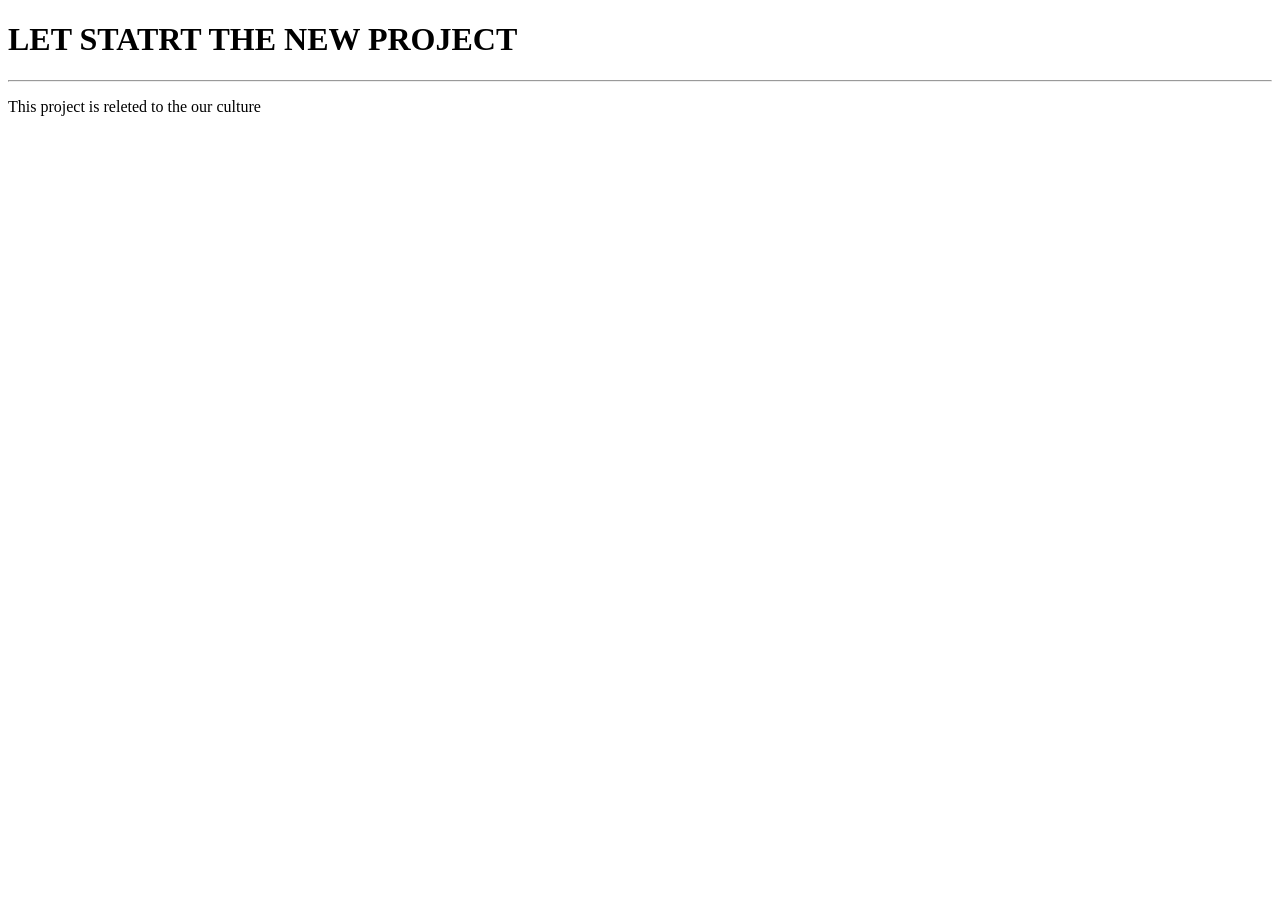
<file: HTML_PROJECT/INDEX.HTml>
<!DOCTYPE html>
<html lang="en">
<head>
    <meta charset="UTF-8">
    <meta name="viewport" content="width=device-width, initial-scale=1.0">
    <title>index of web</title>
</head>
<body>
    <h1>LET STATRT THE NEW PROJECT </h1>
    <hr>
    <p>This project is releted to the our culture </p>

</body>
</html>
</file>
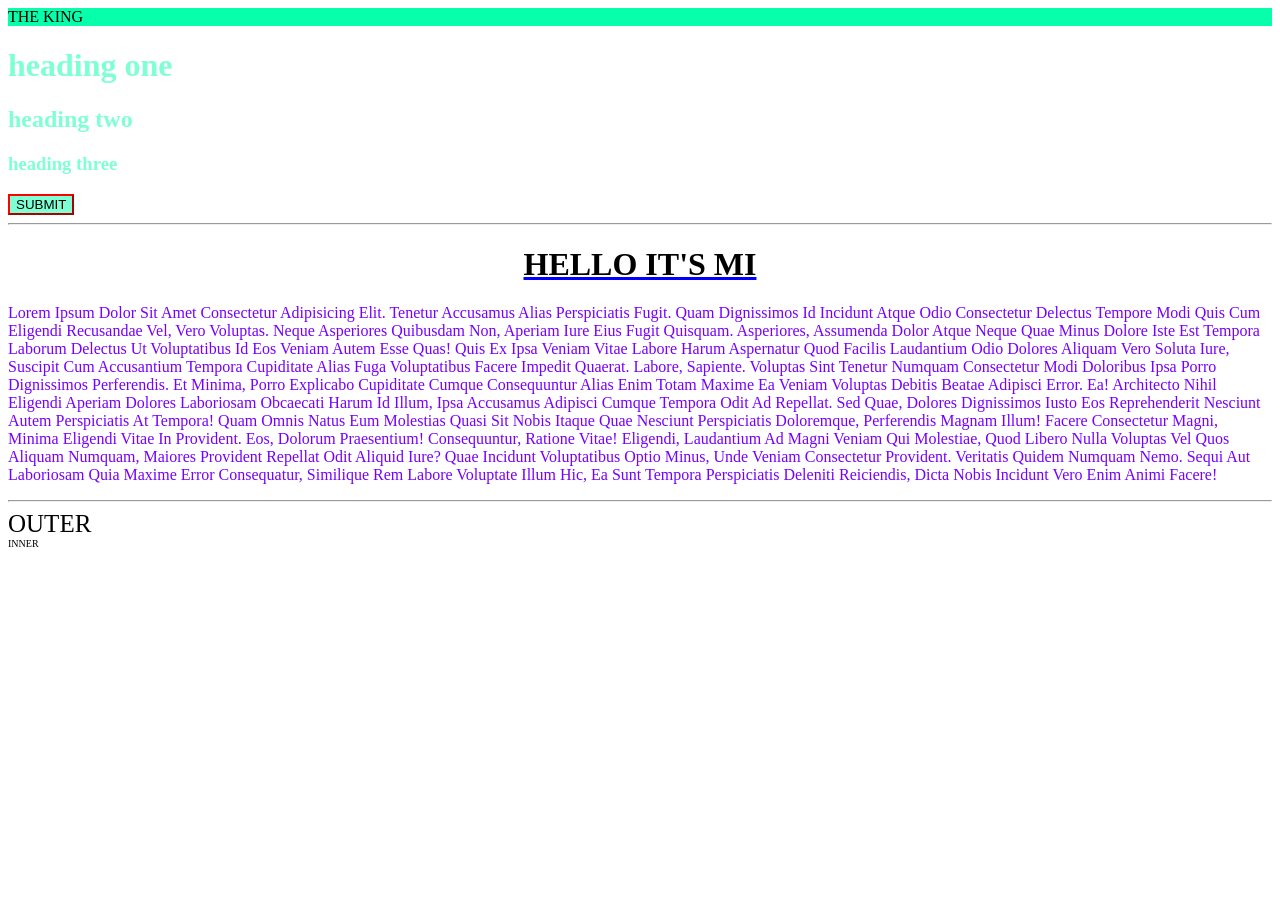
<file: HTML_PROJECT/1st.html>
<!DOCTYPE html>
<html lang="en">
<head>
    <meta charset="UTF-8">
    <meta name="viewport" content="width=device-width, initial-scale=1.0">
    <title>1st</title>
    <link rel="stylesheet" href="../CSS_PROJECT/1st.css">
</head>
<body>

    <div id="box">
        THE KING
    </div>
        <h1 class="heading">heading one</h1>
        <h2 class="heading">heading two</h2>
        <h3 class="heading">heading three</h3>
        <button>SUBMIT</button> <hr>

        <h1 id="h45">HELLO IT'S MI</h1>
        <p>Lorem ipsum dolor sit amet consectetur adipisicing elit. Tenetur accusamus alias perspiciatis fugit. Quam dignissimos id incidunt atque odio consectetur delectus tempore modi quis cum eligendi recusandae vel, vero voluptas.
        Neque asperiores quibusdam non, aperiam iure eius fugit quisquam. Asperiores, assumenda dolor atque neque quae minus dolore iste est tempora laborum delectus ut voluptatibus id eos veniam autem esse quas!
        Quis ex ipsa veniam vitae labore harum aspernatur quod facilis laudantium odio dolores aliquam vero soluta iure, suscipit cum accusantium tempora cupiditate alias fuga voluptatibus facere impedit quaerat. Labore, sapiente.
        Voluptas sint tenetur numquam consectetur modi doloribus ipsa porro dignissimos perferendis. Et minima, porro explicabo cupiditate cumque consequuntur alias enim totam maxime ea veniam voluptas debitis beatae adipisci error. Ea!
        Architecto nihil eligendi aperiam dolores laboriosam obcaecati harum id illum, ipsa accusamus adipisci cumque tempora odit ad repellat. Sed quae, dolores dignissimos iusto eos reprehenderit nesciunt autem perspiciatis at tempora!
        Quam omnis natus eum molestias quasi sit nobis itaque quae nesciunt perspiciatis doloremque, perferendis magnam illum! Facere consectetur magni, minima eligendi vitae in provident. Eos, dolorum praesentium! Consequuntur, ratione vitae!
        Eligendi, laudantium ad magni veniam qui molestiae, quod libero nulla voluptas vel quos aliquam numquam, maiores provident repellat odit aliquid iure? Quae incidunt voluptatibus optio minus, unde veniam consectetur provident.
        Veritatis quidem numquam nemo. Sequi aut laboriosam quia maxime error consequatur, similique rem labore voluptate illum hic, ea sunt tempora perspiciatis deleniti reiciendis, dicta nobis incidunt vero enim animi facere!</p> <hr>

        <div id="OUTER">
            OUTER
            <div id="INNER">
                INNER
            </div>
        </div>



</body>
</html>
</file>
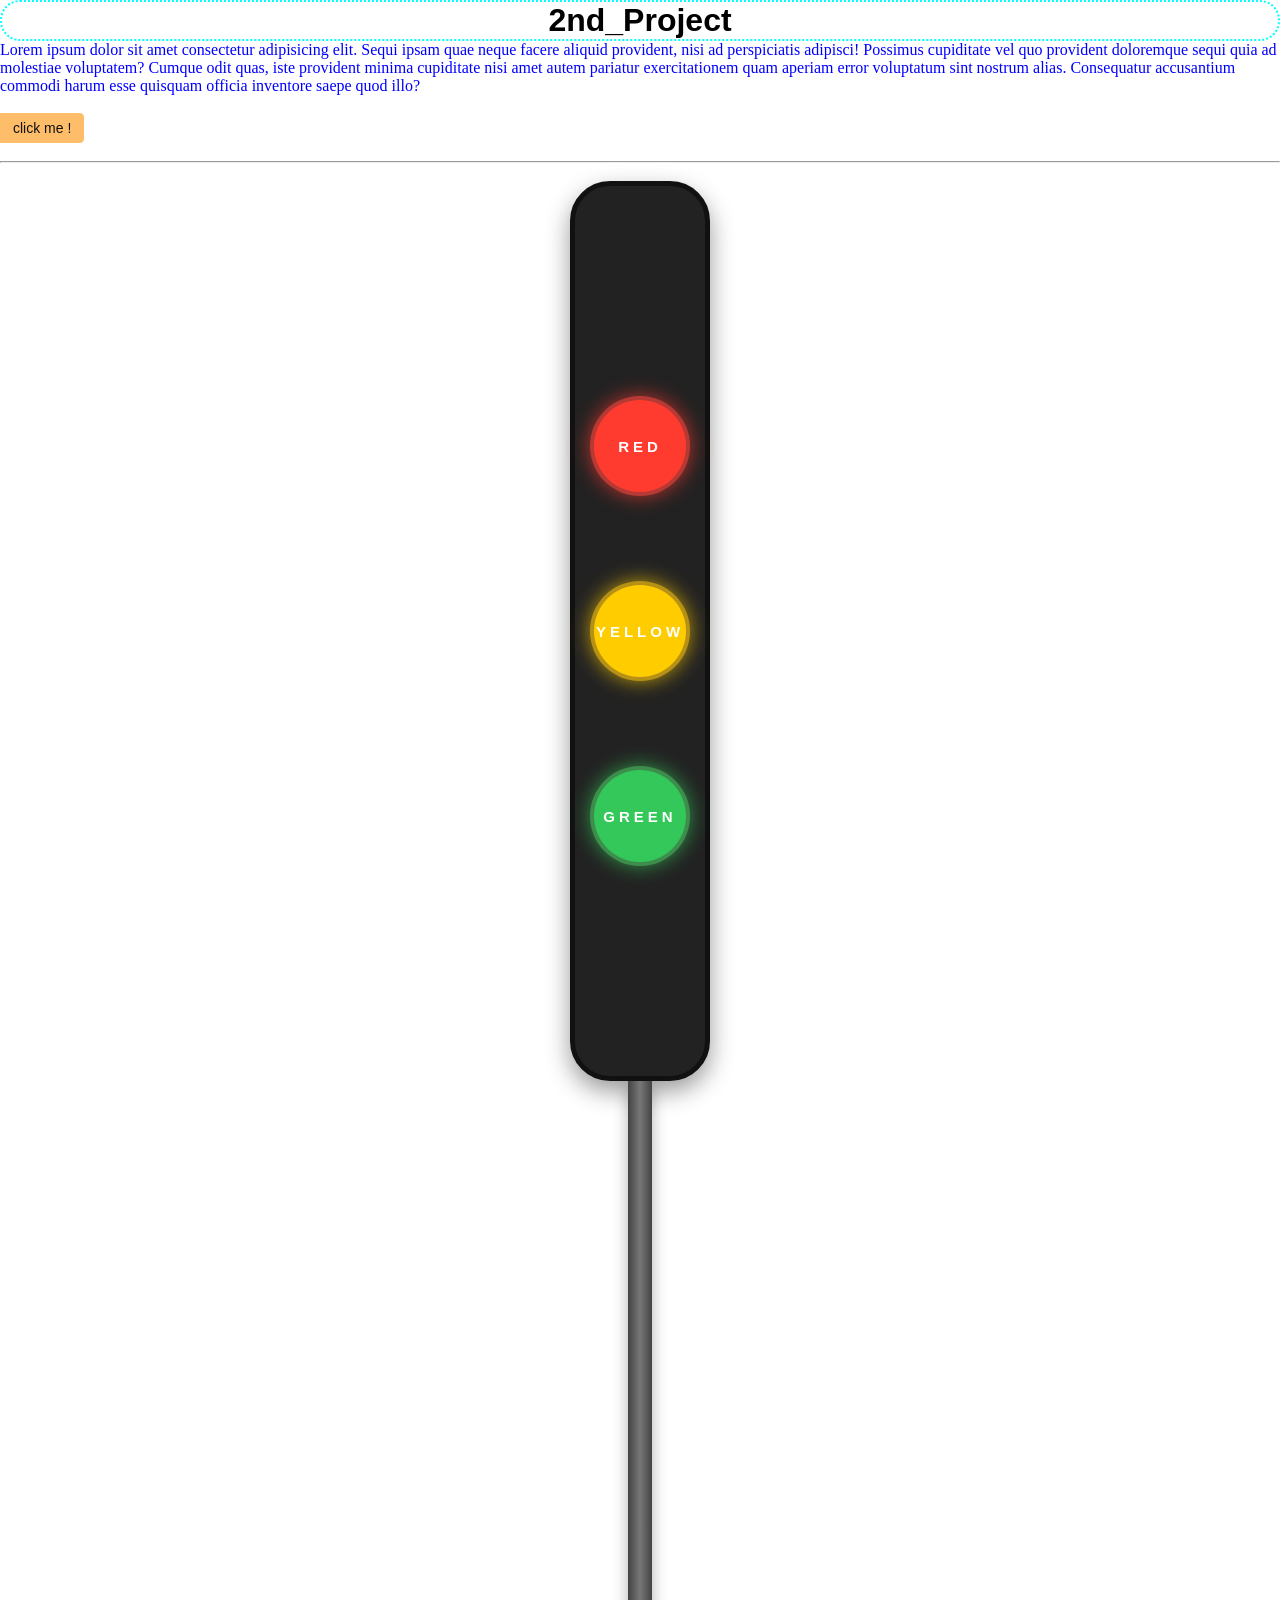
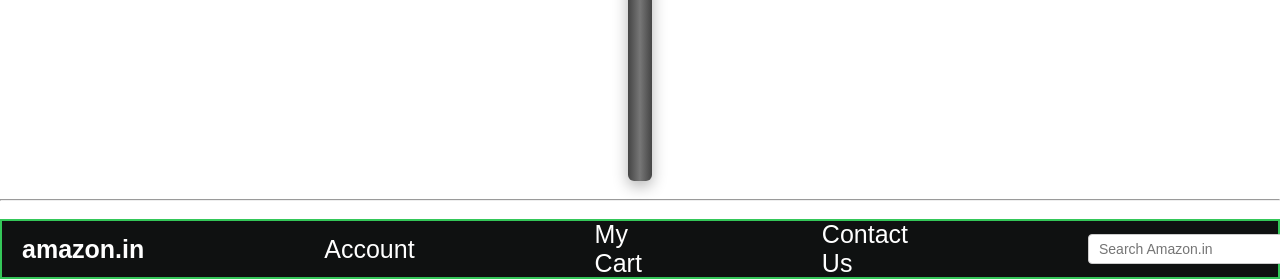
<file: HTML_PROJECT/2nd.html>
<!DOCTYPE html>
<html lang="en">
<head>
    <meta charset="UTF-8">
    <meta name="viewport" content="width=device-width, initial-scale=1.0">
    <title>2nd</title>
    <link rel="stylesheet" href="../CSS_PROJECT/2nd.css">
</head>
<body>
    <h1>2nd_Project</h1>
    <p>Lorem ipsum dolor sit amet consectetur adipisicing elit. Sequi ipsam quae neque facere aliquid provident, nisi ad perspiciatis adipisci! Possimus cupiditate vel quo provident doloremque sequi quia ad molestiae voluptatem?
    Cumque odit quas, iste provident minima cupiditate nisi amet autem pariatur exercitationem quam aperiam error voluptatum sint nostrum alias. Consequatur accusantium commodi harum esse quisquam officia inventore saepe quod illo?</p> 
<br />
    <button>click me !</button> 

<br />
<br />
<hr />
<br />


<div class="traffic-light-container">
    <div class="traffic-light">
      <div class="light red">RED</div>
      <div class="light yellow">YELLOW</div>
      <div class="light green">GREEN</div>
    </div>
    <div class="pole"></div>
  </div>

  <br /> 
<hr />
<br />
  
<div id="navbar">
    <a id="logo" href="#">amazon.in</a>
    <a href="#">Account</a>
    <a href="#">My Cart</a>
    <a href="#">Contact Us</a>
    <div class="search-container">
        <input placeholder="Search Amazon.in">
        <button>Search</button>
    </div>
</div>

</body>
</html>
</file>
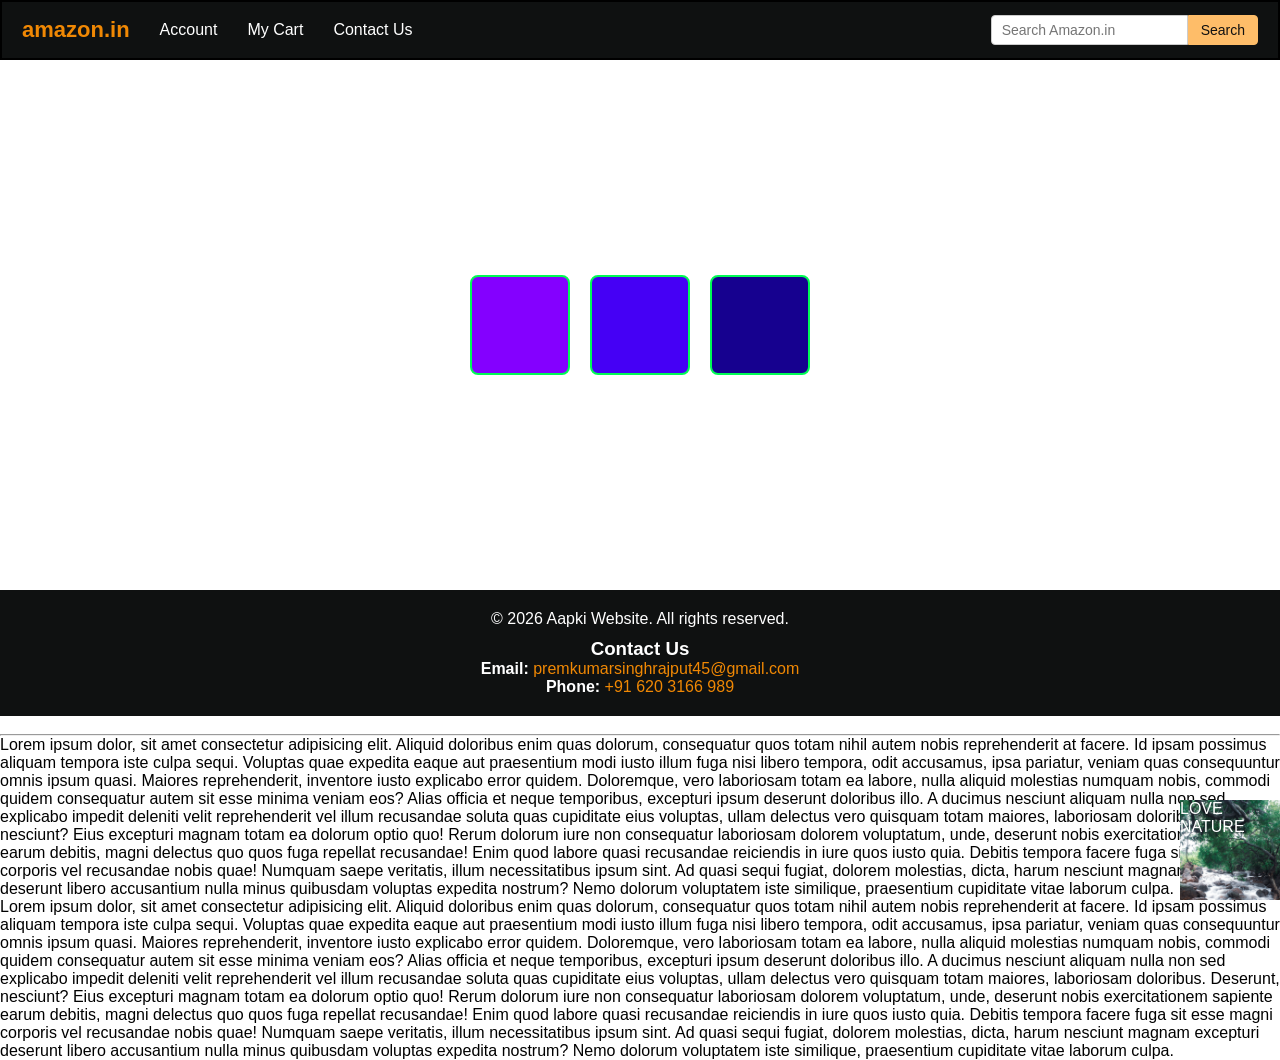
<file: HTML_PROJECT/3rd.html>
<!DOCTYPE html>
<html lang="en">
<head>
    <meta charset="UTF-8">
    <meta name="viewport" content="width=device-width, initial-scale=1.0">
    <title>3rd</title>
    <link rel="stylesheet" href="../CSS_PROJECT/3rd.css">
</head>
<body>
    <header>
        <div id="navbar">
    <a id="logo" href="#">amazon.in</a>
    <a href="#">Account</a>
    <a href="#">My Cart</a>
    <a href="#">Contact Us</a>
    <div class="search-container">
        <input placeholder="Search Amazon.in">
        <button>Search</button>
    </div>
</div>
    </header>

    <div id="content">
        <div class="Content_Box"></div>
        <div class="Content_Box"></div>
        <div class="Content_Box"></div>
    </div>

<footer>
         <div class="footer-bottom">
    <p>&copy; 2026 Aapki Website. All rights reserved.</p>
  </div>
  <div class="footer-section">
      <h3>Contact Us</h3>
      <p>
        <strong>Email:</strong> 
        <a href="mailto:premkumarsinghrajput45@gmail.com">premkumarsinghrajput45@gmail.com</a>
      </p>
      <p>
        <strong>Phone:</strong> 
        <a href="tel:+916203166989">+91 620 3166 989</a>
      </p>
    </div>
    </footer>
<br />
<hr />
       <p>Lorem ipsum dolor, sit amet consectetur adipisicing elit. Aliquid doloribus enim quas dolorum, consequatur quos totam nihil autem nobis reprehenderit at facere. Id ipsam possimus aliquam tempora iste culpa sequi.
       Voluptas quae expedita eaque aut praesentium modi iusto illum fuga nisi libero tempora, odit accusamus, ipsa pariatur, veniam quas consequuntur omnis ipsum quasi. Maiores reprehenderit, inventore iusto explicabo error quidem.
       Doloremque, vero laboriosam totam ea labore, nulla aliquid molestias numquam nobis, commodi quidem consequatur autem sit esse minima veniam eos? Alias officia et neque temporibus, excepturi ipsum deserunt doloribus illo.
       A ducimus nesciunt aliquam nulla non sed explicabo impedit deleniti velit reprehenderit vel illum recusandae soluta quas cupiditate eius voluptas, ullam delectus vero quisquam totam maiores, laboriosam doloribus. Deserunt, nesciunt?
       Eius excepturi magnam totam ea dolorum optio quo! Rerum dolorum iure non consequatur laboriosam dolorem voluptatum, unde, deserunt nobis exercitationem sapiente earum debitis, magni delectus quo quos fuga repellat recusandae!
       Enim quod labore quasi recusandae reiciendis in iure quos iusto quia. Debitis tempora facere fuga sit esse magni corporis vel recusandae nobis quae! Numquam saepe veritatis, illum necessitatibus ipsum sint.
       Ad quasi sequi fugiat, dolorem molestias, dicta, harum nesciunt magnam excepturi deserunt libero accusantium nulla minus quibusdam voluptas expedita nostrum? Nemo dolorum voluptatem iste similique, praesentium cupiditate vitae laborum culpa.</p>
       <div class="rj">LOVE NATURE</div>
       <p>Lorem ipsum dolor, sit amet consectetur adipisicing elit. Aliquid doloribus enim quas dolorum, consequatur quos totam nihil autem nobis reprehenderit at facere. Id ipsam possimus aliquam tempora iste culpa sequi.
       Voluptas quae expedita eaque aut praesentium modi iusto illum fuga nisi libero tempora, odit accusamus, ipsa pariatur, veniam quas consequuntur omnis ipsum quasi. Maiores reprehenderit, inventore iusto explicabo error quidem.
       Doloremque, vero laboriosam totam ea labore, nulla aliquid molestias numquam nobis, commodi quidem consequatur autem sit esse minima veniam eos? Alias officia et neque temporibus, excepturi ipsum deserunt doloribus illo.
       A ducimus nesciunt aliquam nulla non sed explicabo impedit deleniti velit reprehenderit vel illum recusandae soluta quas cupiditate eius voluptas, ullam delectus vero quisquam totam maiores, laboriosam doloribus. Deserunt, nesciunt?
       Eius excepturi magnam totam ea dolorum optio quo! Rerum dolorum iure non consequatur laboriosam dolorem voluptatum, unde, deserunt nobis exercitationem sapiente earum debitis, magni delectus quo quos fuga repellat recusandae!
       Enim quod labore quasi recusandae reiciendis in iure quos iusto quia. Debitis tempora facere fuga sit esse magni corporis vel recusandae nobis quae! Numquam saepe veritatis, illum necessitatibus ipsum sint.
       Ad quasi sequi fugiat, dolorem molestias, dicta, harum nesciunt magnam excepturi deserunt libero accusantium nulla minus quibusdam voluptas expedita nostrum? Nemo dolorum voluptatem iste similique, praesentium cupiditate vitae laborum culpa.</p>
       
</body>
</html>
</file>
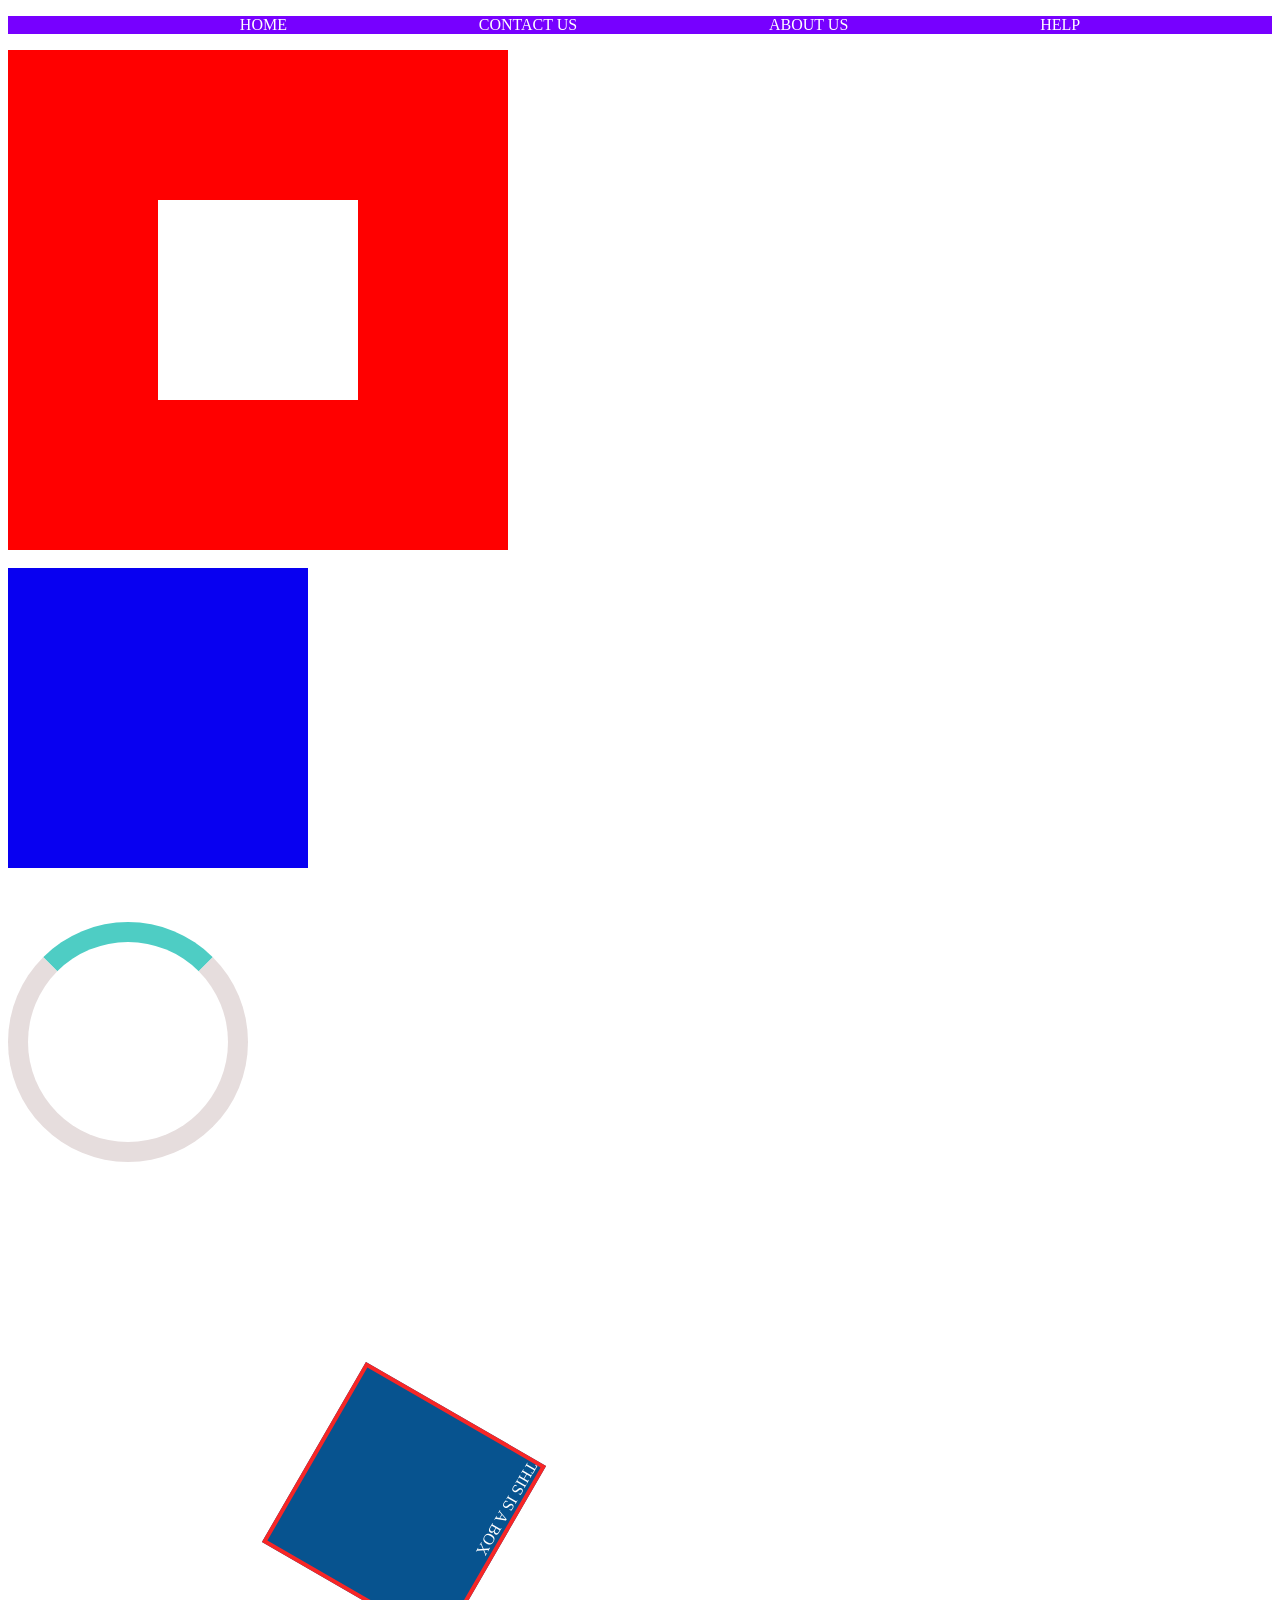
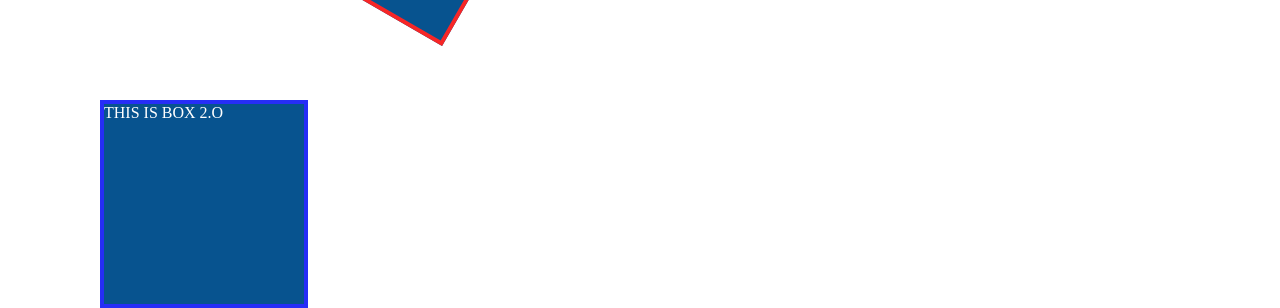
<file: HTML_PROJECT/4th.html>
<!DOCTYPE html>
<html lang="en">
<head>
    <meta charset="UTF-8">
    <meta name="viewport" content="width=device-width, initial-scale=1.0">
    <title>4th</title>
    <link rel="stylesheet" href="../CSS_PROJECT/4th.css">
</head>
<body>
    <ul class="navbar">
        <li><a href="#">HOME</a></li>
        <li><a href="#">CONTACT US</a></li>
        <li><a href="#">ABOUT US</a></li>
        <li><a href="#">HELP</a></li>
    </ul>
    <div class="outer">
        <div class="inner"></div>
    </div>
<br />

    <div></div>
<br />
<div id="BOX"> THIS IS A BOX </div>
<br />
<div id="BOX2"> THIS IS BOX 2.O </div>
<br/>
<div class="loader"></div>
</body>
</html>
</file>
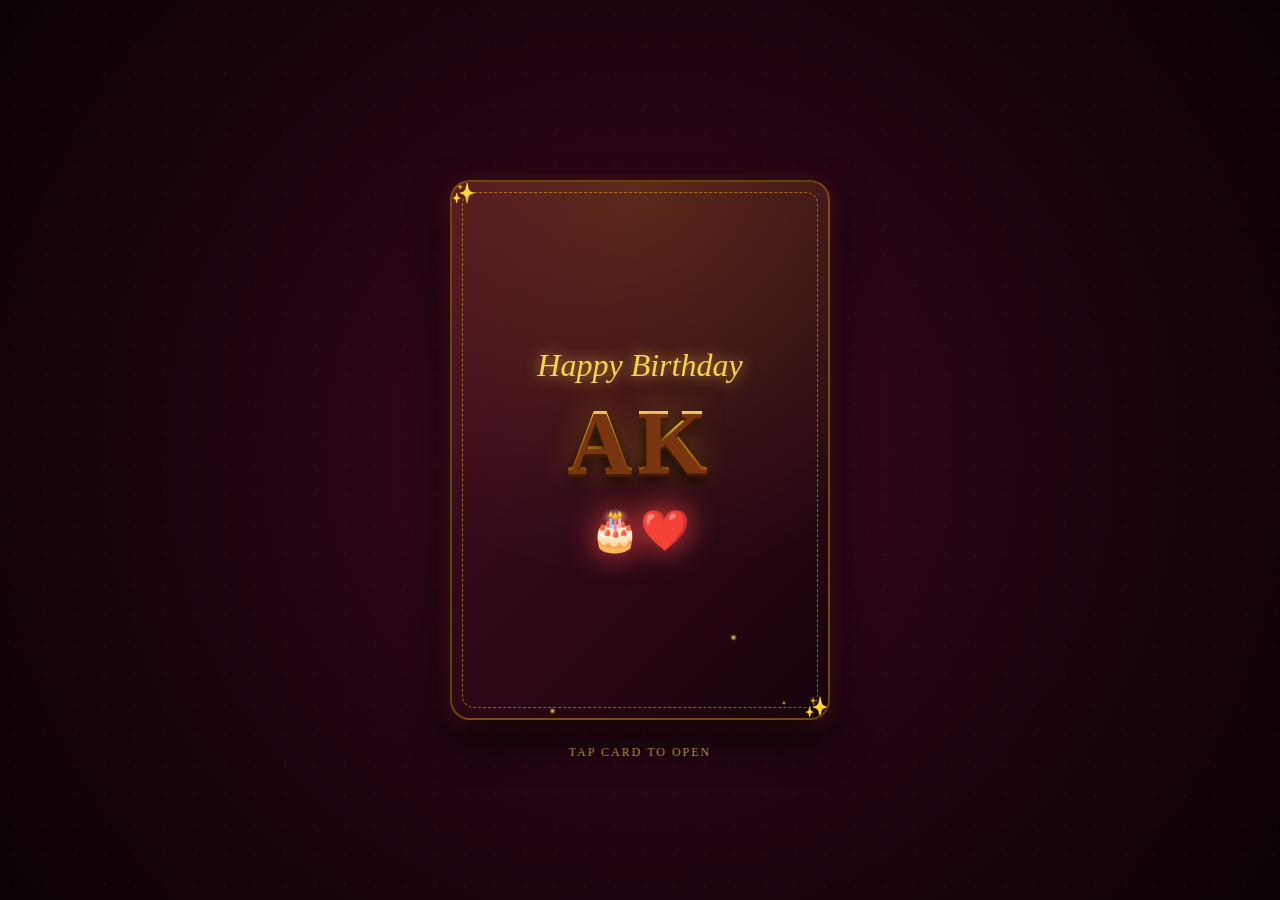
<file: HTML_PROJECT/AK.HTML>
<!DOCTYPE html>
<html lang="en">
<head>
    <meta charset="UTF-8">
    <meta name="viewport" content="width=device-width, initial-scale=1.0">
    <title>Happy Birthday My Love, AK ❤️</title>
    <style>
        /* Base Setup */
        * {
            box-sizing: border-box;
            margin: 0;
            padding: 0;
        }
        body {
            background: radial-gradient(circle, #38081f 0%, #0a0104 100%);
            height: 100vh;
            display: flex;
            justify-content: center;
            align-items: center;
            overflow: hidden;
            font-family: 'Georgia', serif;
            perspective: 2000px;
        }

        /* Ambient Sparkles & Confetti feel */
        .sparkles {
            position: absolute;
            width: 100%;
            height: 100%;
            background: radial-gradient(circle, rgba(255, 215, 0, 0.04) 2px, transparent 2px);
            background-size: 30px 30px;
            pointer-events: none;
            opacity: 0.6;
            animation: sparklePulse 4s ease-in-out infinite alternate;
        }
        @keyframes sparklePulse {
            0% { opacity: 0.3; transform: scale(1); }
            100% { opacity: 0.8; transform: scale(1.05); }
        }

        /* Interactive Card Container */
        .card-container {
            width: 380px;
            height: 540px;
            position: relative;
            cursor: pointer;
            transform-style: preserve-3d;
            transition: transform 1.2s cubic-bezier(0.2, 0.8, 0.2, 1);
            animation: cardEntrance 1.5s ease-out forwards, floating 6s ease-in-out infinite;
        }

        /* Card Animation */
        @keyframes cardEntrance {
            0% { opacity: 0; transform: translateY(60px) rotateY(-180deg) scale(0.8); }
            100% { opacity: 1; transform: translateY(0) rotateY(0deg) scale(1); }
        }

        /* 3D Floating Effect */
        @keyframes floating {
            0%, 100% { transform: translateY(0) rotateX(0deg) rotateY(0deg); }
            50% { transform: translateY(-12px) rotateX(3deg) rotateY(5deg); }
        }

        /* Flipped State */
        .card-container.flipped {
            transform: rotateY(180deg) !important;
            animation: floatingFlipped 6s ease-in-out infinite !important;
        }

        @keyframes floatingFlipped {
            0%, 100% { transform: rotateY(180deg) translateY(0) rotateX(0) rotateY(180deg); }
            50% { transform: rotateY(180deg) translateY(-12px) rotateX(-3deg) rotateY(185deg); }
        }

        /* Card Faces */
        .card-face {
            position: absolute;
            width: 100%;
            height: 100%;
            border-radius: 20px;
            backface-visibility: hidden;
            display: flex;
            flex-direction: column;
            justify-content: center;
            align-items: center;
            box-shadow: 0 20px 40px rgba(0,0,0,0.8), 0 5px 20px rgba(239,68,68,0.3);
            border: 2px solid rgba(255, 215, 0, 0.3);
            overflow: hidden;
            padding: 24px;
        }

        /* Golden Border Details */
        .border-deco {
            position: absolute;
            inset: 10px;
            border: 1px dashed rgba(251, 191, 36, 0.5);
            border-radius: 12px;
            pointer-events: none;
        }
        .border-deco::before, .border-deco::after {
            content: '✨';
            position: absolute;
            font-size: 20px;
        }
        .border-deco::before { top: -12px; left: -12px; }
        .border-deco::after { bottom: -12px; right: -12px; }

        /* FRONT FACE (Birthday Intro & AK) */
        .front {
            background: linear-gradient(135deg, #4a0d24 0%, #17030b 100%);
            z-index: 2;
        }

        .front::before {
            content: '';
            position: absolute;
            inset: 0;
            background: radial-gradient(circle at top, rgba(255,215,0,0.15) 0%, rgba(0,0,0,0) 70%);
            pointer-events: none;
        }

        .bday-text {
            font-family: 'Georgia', cursive;
            font-style: italic;
            font-size: 32px;
            color: #fcd34d;
            margin-bottom: 5px;
            text-shadow: 0 0 15px rgba(252, 211, 77, 0.8);
            transform: translateZ(40px);
        }

        /* Huge bold 3D "AK" text */
        .big-ak {
            font-size: 90px;
            font-weight: 900;
            background: linear-gradient(to bottom, #fff5d1 0%, #fbbf24 40%, #d97706 70%, #5c2008 100%);
            -webkit-background-clip: text;
            -webkit-text-fill-color: transparent;
            text-shadow: 
                0px 3px 0px #78350f, 
                0px 6px 0px #451a03, 
                0px 10px 15px rgba(0,0,0,0.9),
                0px 0px 30px rgba(251, 191, 36, 0.4);
            letter-spacing: 5px;
            margin-bottom: 15px;
            transform: translateZ(60px);
            font-family: 'Times New Roman', serif;
        }

        .front-deco-text {
            font-size: 14px;
            letter-spacing: 5px;
            color: #fda4af;
            text-transform: uppercase;
            font-weight: bold;
            text-shadow: 0 0 8px rgba(253,164,175,0.6);
            margin-bottom: 25px;
            transform: translateZ(30px);
        }

        /* Glowing Heart */
        .heart-icon {
            font-size: 40px;
            filter: drop-shadow(0 0 15px rgba(239, 68, 68, 1));
            animation: pulse 1.2s infinite alternate;
        }
        @keyframes pulse {
            0% { transform: scale(1); }
            100% { transform: scale(1.2); }
        }

        /* BACK FACE (Birthday Message) */
        .back {
            background: linear-gradient(135deg, #17030b 0%, #4a0d24 100%);
            transform: rotateY(180deg);
        }

        .scroll-container {
            width: 100%;
            display: flex;
            flex-direction: column;
            align-items: center;
            text-align: center;
            color: #ffe4e6;
            transform: translateZ(35px);
        }

        .back .my-love {
            font-family: 'Georgia', cursive;
            font-style: italic;
            font-size: 30px;
            color: #fcd34d;
            margin-bottom: 15px;
            text-shadow: 0 0 10px rgba(252, 211, 77, 0.5);
        }

        .back p {
            font-size: 14px;
            line-height: 1.7;
            margin-bottom: 12px;
            font-weight: 300;
            color: #fed7aa;
            max-width: 95%;
            text-shadow: 0 2px 4px rgba(0,0,0,0.8);
        }

        .emphasis {
            font-family: 'Georgia', cursive;
            font-style: italic;
            font-size: 18px;
            color: #fb7185;
            font-weight: bold;
        }

        /* Dedication Footer */
        .dedication {
            margin-top: 15px;
            font-size: 16px;
            color: #fda4af;
            letter-spacing: 1px;
            border-top: 1px dashed rgba(253, 164, 175, 0.4);
            width: 85%;
            padding-top: 12px;
            text-shadow: 0 0 5px rgba(253, 164, 175, 0.4);
        }

        .dedication span {
            font-size: 24px;
            color: #fcd34d;
            font-weight: bold;
            display: block;
            margin-top: 5px;
        }

        /* Hint */
        .action-hint {
            position: absolute;
            bottom: -40px;
            left: 50%;
            transform: translateX(-50%);
            color: #fcd34d;
            font-size: 12px;
            letter-spacing: 2px;
            text-transform: uppercase;
            opacity: 0.9;
            pointer-events: none;
            animation: bounceIn 2s infinite;
        }
        @keyframes bounceIn {
            0%, 100% { transform: translate(-50%, 0); }
            50% { transform: translate(-50%, -8px); }
        }

        /* Magic Birthday Particles */
        .sparkle-particles {
            position: absolute;
            pointer-events: none;
            border-radius: 50%;
            background: radial-gradient(circle, #fcd34d 0%, transparent 70%);
            animation: animateParticles 2.5s infinite linear;
        }
        @keyframes animateParticles {
            0% { transform: translateY(0) scale(0); opacity: 0; }
            50% { opacity: 0.9; }
            100% { transform: translateY(-120px) scale(1.5); opacity: 0; }
        }
    </style>
</head>
<body>

    <div class="sparkles"></div>

    <div class="card-container" id="flipCard" onclick="toggleFlip()">
        <!-- Front side with Birthday greeting & AK -->
        <div class="card-face front">
            <div class="border-deco"></div>
            <div class="bday-text">Happy Birthday</div>
            <div class="big-ak">AK</div>
            <!-- <div class="front-deco-text">My Beautiful World</div> -->
            <div class="heart-icon">🎂❤️</div>
        </div>

        <!-- Back side with Birthday Message -->
        <div class="card-face back">
            <div class="border-deco"></div>
            <div class="scroll-container">
                <div class="my-love">Happy Birthday, My Love! 🎉</div>
                <p>As you celebrate another beautiful year, I wish you the absolute best in everything you do.</p>
                <p>May you be blessed with perfect health, incredible achievements, and endless happiness.</p>
                <p>I hope your life is nothing short of <span class="emphasis">magical</span> and that you always find time to truly <span class="emphasis">enjoy</span> the journey.</p>
                <p>I’ll always be <span class="emphasis">cheering</span> you on!</p>
                
                <div class="dedication">
                    For my love <span>AK ❤️</span>
                </div>
            </div>
        </div>
        <div class="action-hint" id="hint">Tap Card to Open</div>
    </div>

    <!-- Animation & Flip Scripts -->
    <script>
        const card = document.getElementById('flipCard');
        const hint = document.getElementById('hint');

        // Auto Flip Script: 3 Second tak AK dikhega, phir birthday message par flip ho jayega
        setTimeout(() => {
            if(!card.classList.contains('flipped')) {
                card.classList.add('flipped');
                hint.innerText = "Tap Card to Flip back";
            }
        }, 3000);

        function toggleFlip() {
            card.classList.toggle('flipped');
            if(card.classList.contains('flipped')) {
                hint.innerText = "Tap Card to see AK";
            } else {
                hint.innerText = "Tap Card to see Message";
            }
        }

        // Magic Floating Sparkles
        function generateSparkle() {
            const sparkle = document.createElement('div');
            sparkle.classList.add('sparkle-particles');
            const size = Math.random() * 6 + 3;
            sparkle.style.width = size + 'px';
            sparkle.style.height = size + 'px';
            sparkle.style.left = Math.random() * 100 + '%';
            sparkle.style.bottom = Math.random() * 20 + '%';
            
            const cardBack = document.querySelector('.back');
            const cardFront = document.querySelector('.front');
            cardBack.appendChild(sparkle.cloneNode(true));
            cardFront.appendChild(sparkle);

            setTimeout(() => {
                const elements = document.querySelectorAll('.sparkle-particles');
                if(elements.length > 30) {
                    elements[0].remove();
                    elements[1].remove();
                }
            }, 2500);
        }

        setInterval(generateSparkle, 300);
    </script>
</body>
</html>
</file>
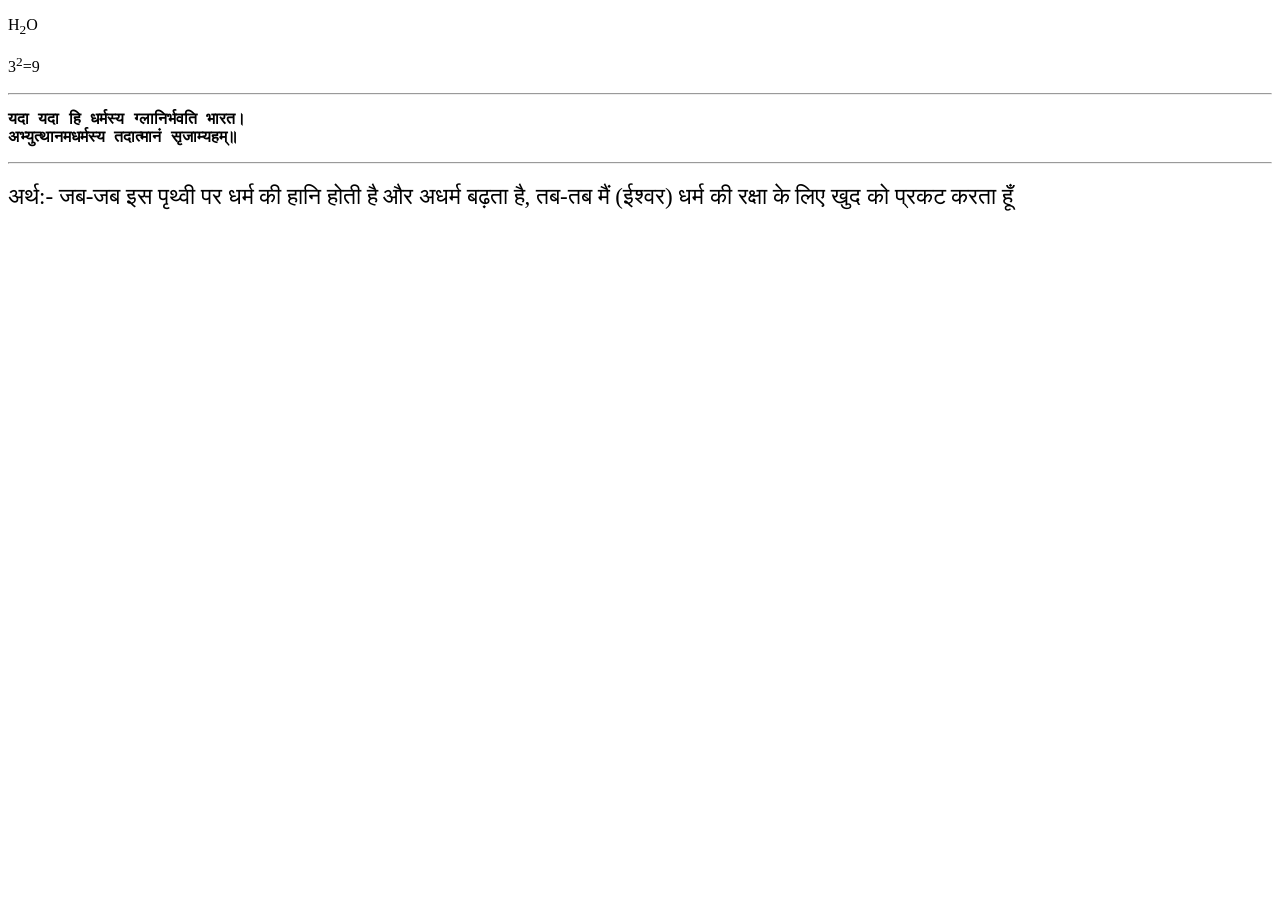
<file: HTML_PROJECT/DEMO.HTML>
<!DOCTYPE html>
<html lang="en">
<head>
    <meta charset="UTF-8">
    <meta name="viewport" content="width=device-width, initial-scale=1.0">
    <title>Demo</title>
</head>
<body>
    <p>H<sub>2</sub>O</p> 
    <p>3<sup>2</sup>=9</p>
    <hr>
    <b><big><pre>यदा यदा हि धर्मस्य ग्लानिर्भवति भारत।<br>अभ्युत्थानमधर्मस्य तदात्मानं सृजाम्यहम्॥</pre></b>
    <hr>
    <p><big>अर्थ:- जब-जब इस पृथ्वी पर धर्म की हानि होती है और अधर्म बढ़ता है, तब-तब मैं (ईश्वर) धर्म की रक्षा के लिए खुद को प्रकट करता हूँ  </big></p>
</body>
</html>
</file>
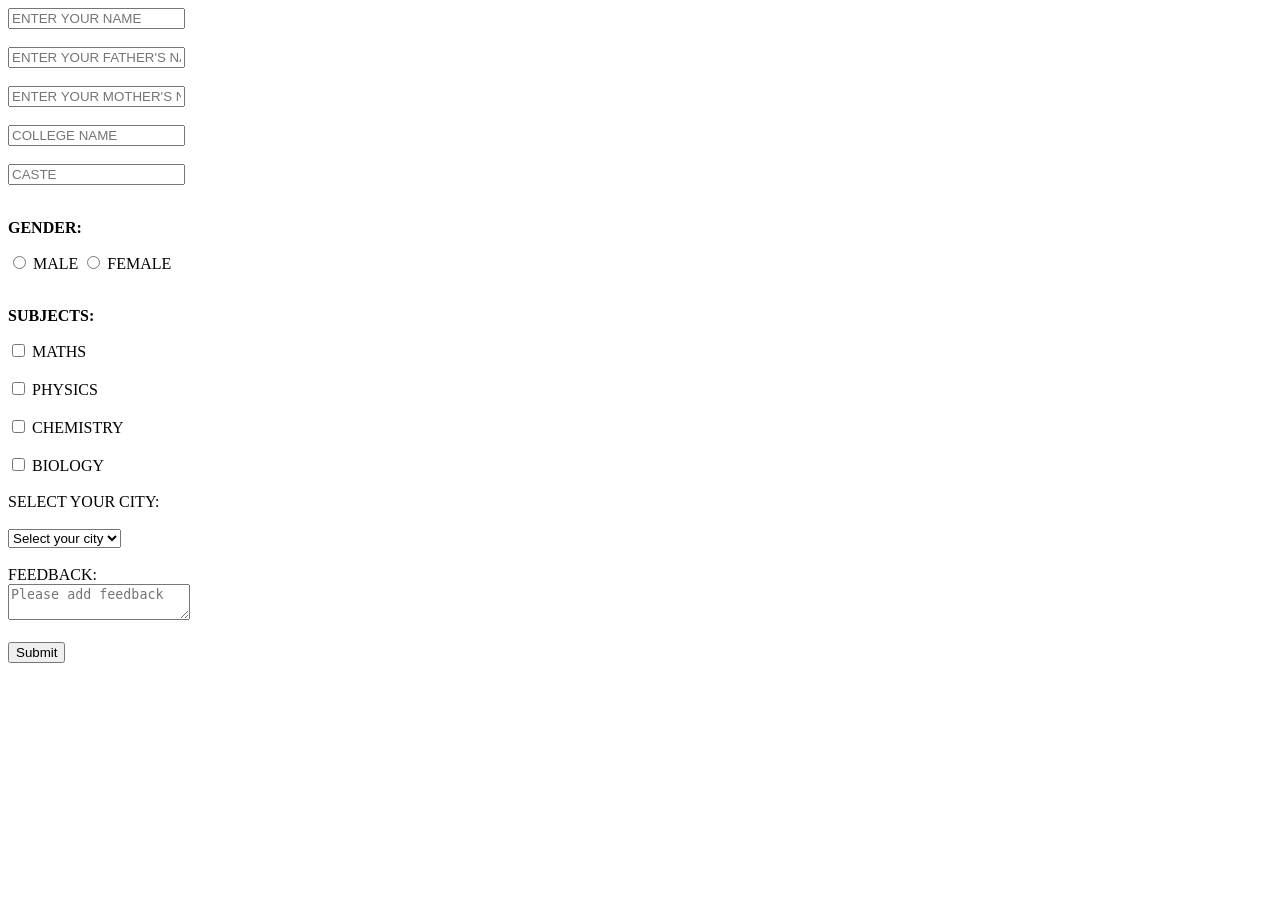
<file: HTML_PROJECT/FORM.HTML>
<!DOCTYPE html>
<html lang="en">
<head>
    <meta charset="UTF-8">
    <meta name="viewport" content="width=device-width, initial-scale=1.0">
    <title>Form</title>
</head>
<body>
    <form action="/RAJPUT.PHP" > 
       
        <!-- Text Inputs -->
        <input type="text" placeholder="ENTER YOUR NAME" name="name"><br><br>
        <input type="text" placeholder="ENTER YOUR FATHER'S NAME" name="father_name"><br><br>
        <input type="text" placeholder="ENTER YOUR MOTHER'S NAME" name="mother_name"><br><br>
        <input type="text" placeholder="COLLEGE NAME" name="college_name"><br><br>
        <input type="text" placeholder="CASTE" name="caste"><br><br>

        <!-- Gender Selection -->
        <p><strong>GENDER:</strong></p>

        <label for="gender_male">
            <input type="radio" name="gender" value="MALE" id="gender_male"> MALE
        </label>
        <label for="gender_female">
            <input type="radio" name="gender" value="FEMALE" id="gender_female"> FEMALE
        </label>
        
        <br><br>
        
        <!-- Subject Selection -->
        <p><strong>SUBJECTS:</strong></p>
        
        <label for="sub_maths"> 
            <input type="checkbox" name="subject[]" value="MATHS" id="sub_maths"> MATHS
        </label><br><br>

        <label for="sub_physics"> 
            <input type="checkbox" name="subject[]" value="PHYSICS" id="sub_physics"> PHYSICS
        </label><br><br>

        <label for="sub_chemistry"> 
            <input type="checkbox" name="subject[]" value="CHEMISTRY" id="sub_chemistry"> CHEMISTRY
        </label><br><br>

        <label for="sub_biology"> 
            <input type="checkbox" name="subject[]" value="BIOLOGY" id="sub_biology"> BIOLOGY
        </label><br><br>

        <!-- City Dropdown -->
        <label for="city">SELECT YOUR CITY:</label><br> <br>
        <select name="city" id="city">
            <option value=""disabled selected>Select your city</option>
            <option value="DARBHANGA">DARBHANGA</option>
            <option value="MADHUBANI">MADHUBANI</option>
            <option value="SAMASTIPUR">SAMASTIPUR</option>
            <option value="SAKRI">SAKRI</option>
        </select>
        <br><br>

        <!-- Feedback -->
        <label for="feedback">FEEDBACK:</label><br>
        <textarea name="feedback" id="feedback" placeholder="Please add feedback"></textarea>
        <br><br>
        
        <input type="submit" value="Submit">
    </form>
</body>
</html>
</file>
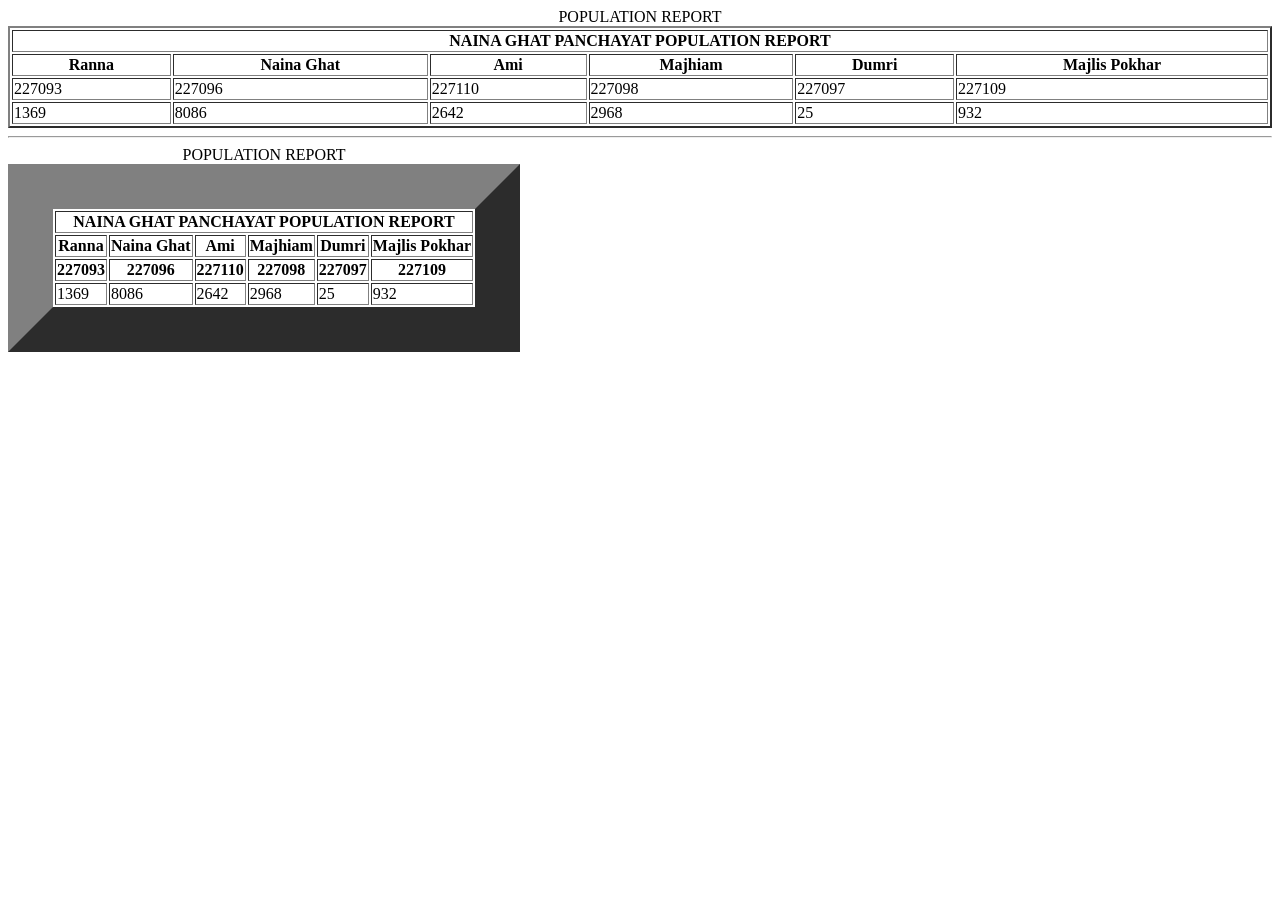
<file: HTML_PROJECT/TABLE.HTML>
<!DOCTYPE html>
<html lang="en">
<head>
    <meta charset="UTF-8">
    <meta name="viewport" content="width=device-width, initial-scale=1.0">
    <title>TABLE</title>
</head>
<body>
    <!-- border को कम किया और width को सही किया -->
    <table width="100%" border="2">
        <!-- caption को table के ठीक बाद रखा -->
        <caption> POPULATION REPORT </caption>
        
        <thead>
            <tr>
                <th colspan="6">
                    NAINA GHAT PANCHAYAT POPULATION REPORT
                </th>
            </tr>
            <tr>
                <th>Ranna</th>
                <th>Naina Ghat</th>
                <th>Ami</th>
                <th>Majhiam</th>
                <th>Dumri</th>
                <th>Majlis Pokhar</th>
            </tr>
        </thead> 

        <tbody>
            <tr>
                <!-- यहाँ th को बदलकर td किया गया है -->
                <td>227093</td>
                <td>227096</td>
                <td>227110</td>
                <td>227098</td>
                <td>227097</td>
                <td>227109</td> 
            </tr>
            <tr>
                <td>1369</td>
                <td>8086</td>
                <td>2642</td>
                <td>2968</td>
                <td>25</td>
                <td>932</td>
            </tr>
        </tbody> 
    </table>
</body>
</html>

<hr/>


<!DOCTYPE html>
<html lang="en">
<head>
    <meta charset="UTF-8">
    <meta name="viewport" content="width=device-width, initial-scale=1.0">
    <title>TABLE</title>
</head>
<body>
   <table weight="100" border="45">
     <thead>
        <caption> POPULATION REPORT </caption>
    <tr>
        <th colspan="6">
            NAINA GHAT PANCHAYAT POPULATION REPORT
        </th>
    </tr>
    <tr>
    <th>Ranna</th>
    <th>Naina Ghat</th>
    <th>Ami</th>
    <th>Majhiam</th>
    <th>Dumri</th>
    <th>Majlis Pokhar</th>
    </tr>
    </thead> 

<tbody>
<tr>
<th>227093</th>
<th>227096</th>
<th>227110</th>
<th>227098</th>
<th>227097</th>
<th>227109</th> 
</tr>

<tr>
<td>1369</td>
<td>8086</td>
<td>2642</td>
<td>2968</td>
<td>25</td>
<td>932</td>
</tr>
</tbody> 

    </table>

</body>
</html>
</file>
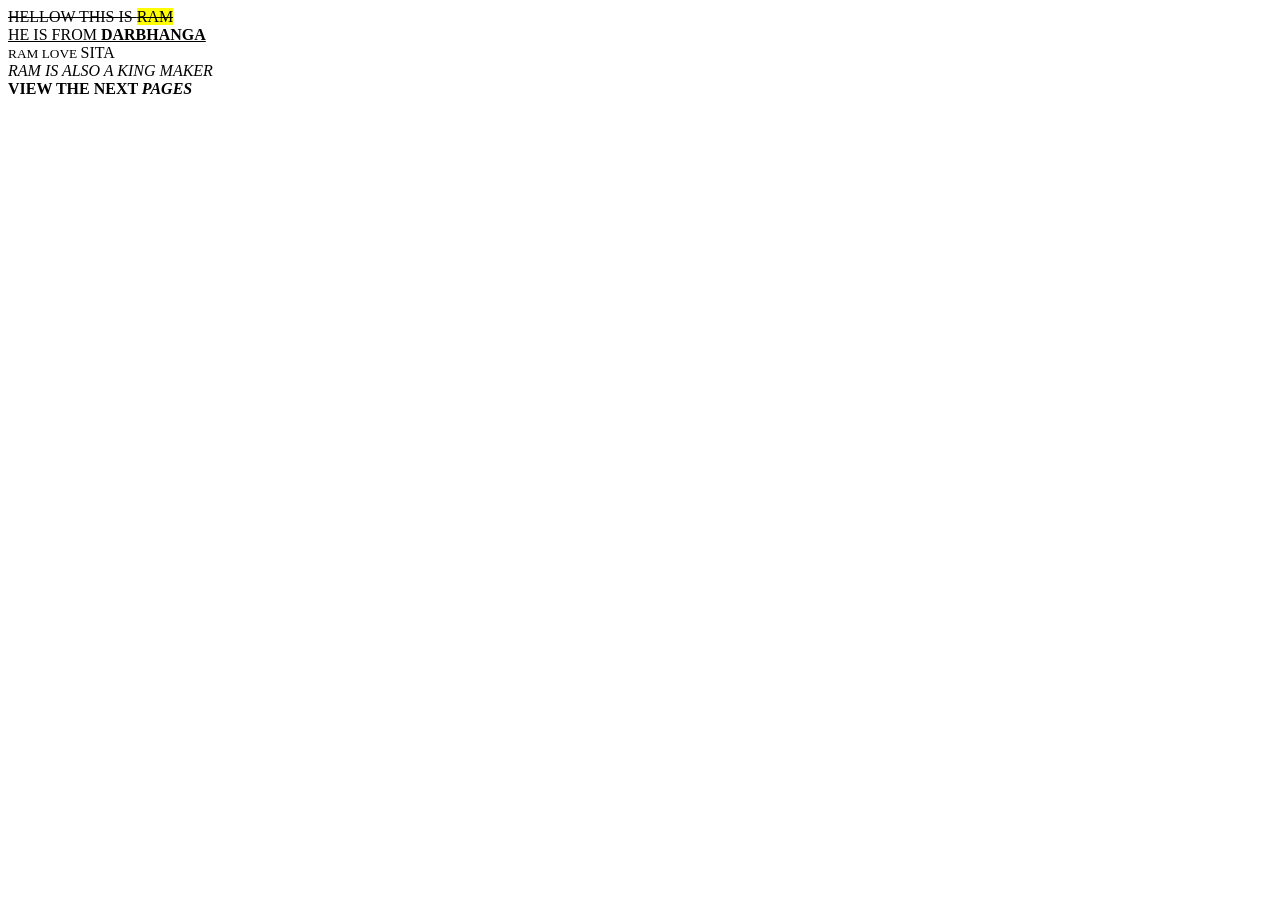
<file: HTML_PROJECT/tag.html>
<!DOCTYPE html>
<html lang="en">
<head>
    <meta charset="UTF-8">
    <meta name="viewport" content="width=device-width, initial-scale=1.0">
    <title>understsnding tag </title>
</head>
<body>
    <del>HELLOW THIS IS <mark>RAM</mark></del><br/>
    <u> HE IS FROM <b>DARBHANGA</b></u><br/>
    <small>RAM LOVE <big>SITA</big></small><br/>
    <i>RAM IS ALSO A <em> KING MAKER</em></i><br/>
    <strong>VIEW THE NEXT  <cite>PAGES</cite> </strong>

</body>
</html>
</file>
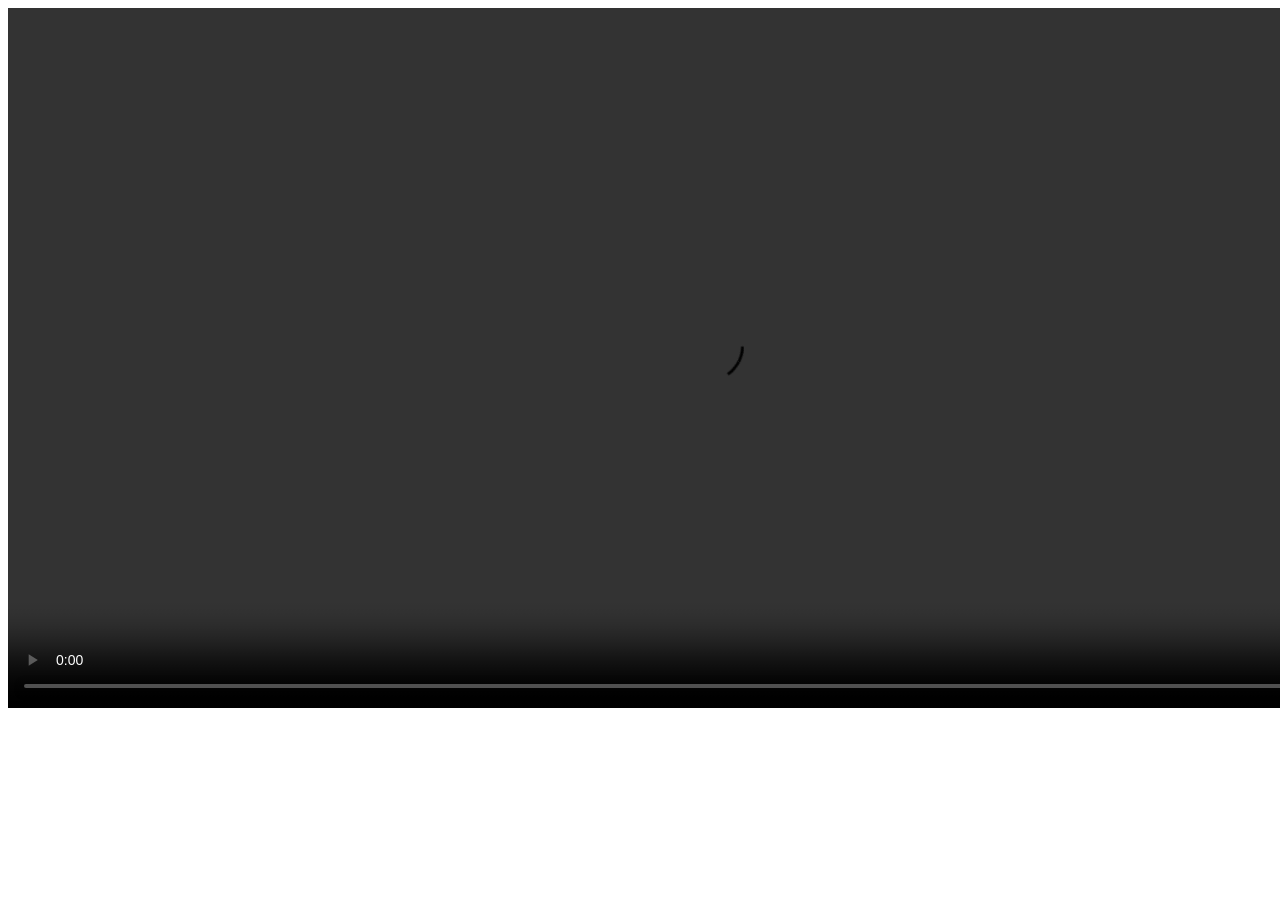
<file: HTML_PROJECT/VIDEO.HTML>
<!DOCTYPE html>
<html lang="en">
<head>
    <meta charset="UTF-8">
    <meta name="viewport" content="width=device-width, initial-scale=1.0">
    <title>VIDEO</title>
</head>
<body>
    <video src="./SHIV.mp4" controls height="700px">  </video>
</body>
</html>
</file>
<file: CSS_PROJECT/1st.css>
#box{
    background-color: rgb(7, 255, 172);
}
.heading{
    color: rgb(127, 255, 212);
}
button{
    background-color: rgb(127, 255, 212);
    border-color: rgb(255, 0, 0);
}
#h45{
    text-align: center;
    text-decoration: blue underline;
    font-weight: 600;
}
p{
    font-family: cursive;
    text-transform: capitalize;
    color: rgb(119, 0, 255);
}
#OUTER{
    font-size: 25px;
}
#INNER{
    font-size: 10px;
}
</file>
<file: CSS_PROJECT/2nd.css>
h1{
    border-width:2px;
    border-style: dotted;
    border-color: aqua;
    border-radius: 20px;
    text-align: center;
}
p{
    font-family: cursive;
    color: blue;
}
* {
  box-sizing: border-box;
  margin: 0;
  padding: 0;
}
.traffic-light-container {
  display: flex;
  flex-direction: column;
  align-items: center;
}

.traffic-light {
  min-height: 100vh;
  width: 140px;
  display: flex;
  flex-direction: column;
  justify-content: center;
  align-items: center;
  font-family: cursive;
  font-weight: bolder;
  background-color: rgb(34, 34, 34);
  border-radius: 40px;
  padding: 20px 0;
  gap: 85px;
  box-shadow: 0 10px 25px rgba(0, 0, 0, 0.4);
  border: 5px solid #111;
}

.light {
  height: 100px;
  width: 100px;
  border-radius: 50%;
  display: flex;
  justify-content: center;
  align-items: center;
  font-size: 15px;
  letter-spacing: 4px;
  border: 4px solid rgba(75, 57, 57, 0.4);
}
.red {
  background-color: #ff3b30;
  color: #fff;
  box-shadow: 0 0 20px rgba(255, 59, 48, 0.7);
}
.yellow {
  background-color: #ffcc00;
  color: #fff;
  box-shadow: 0 0 20px rgba(255, 204, 0, 0.7);
}
.green {
  background-color: #34c759;
  color: #fff;
  box-shadow: 0 0 20px rgba(52, 199, 89, 0.7);
}
.pole {
  width: 24px;
  height: 700px;
  background: linear-gradient(to right, #444, #777, #444);
  border-radius: 0 0 6px 6px;
  box-shadow: 0 5px 15px rgba(0, 0, 0, 0.3);
}
* {
    margin: 0;
    padding: 0;
    box-sizing: border-box;
    font-family: Arial;
}
 #navbar {
    height: 60px;
    background-color: rgb(15, 17, 17);
    border: 2px solid #34c759;
    display: flex;
    align-items: center;
    padding: 0 20px;
    gap: 180px;
}
#navbar a {
    color: #ffffff;
    text-decoration: none;
    font-size: 25px;
}
 #logo {
    color: #f08804;
    font-size: 25px;
    font-weight: bold;
}
.search-container {
    display: flex;
    align-items: center;
    margin-left: auto;
}
input {
    padding: 6px 10px;
    font-size: 14px;
    color: #000000;
    border: 1px solid #ccc;
    border-radius: 4px 0 0 4px;
    outline: none;
}
button {
    padding: 6px 12px;
    font-size: 14px;
    background-color: #febd69;
    border: 1px solid #febd69;
    border-radius: 0 4px 4px 0;
    cursor: pointer;
    color: #111;
}
button:hover {
    background-color: #f3a847;
}
</file>
<file: CSS_PROJECT/3rd.css>
* {
    margin: 0;
    padding: 0;
    box-sizing: border-box;
    font-family: Arial, sans-serif;
}
#navbar {
    height: 60px;
    background-color: rgb(15, 17, 17);
    border: 2px solid #000000;
    display: flex;
    align-items: center;
    padding: 0 20px;
    gap: 30px;
}
#navbar a {
    color: #ffffff;
    text-decoration: none;
    font-size: 16px;
}
#logo {
    color: #f08804 !important;
    font-size: 22px !important;
    font-weight: bold;
}
.search-container {
    display: flex;
    align-items: center;
    margin-left: auto;
}
input {
    padding: 6px 10px;
    font-size: 14px;
    color: #000000;
    border: 1px solid #ccc;
    border-radius: 4px 0 0 4px;
    outline: none;
}
button {
    padding: 6px 12px;
    font-size: 14px;
    background-color: #febd69;
    border: 1px solid #febd69;
    border-radius: 0 4px 4px 0;
    cursor: pointer;
    color: #111;
}
button:hover {
    background-color: #f3a847;
}

#content {
    min-height: 530px;
    display: flex;
    justify-content: center;
    align-items: center;
    gap: 20px;
    padding: 20px;
}

.Content_Box {
    height: 100px;
    width: 100px;
    border: 2px solid #00fb54;
    border-radius: 8px;
}

.Content_Box:nth-child(1) {
    background-color: #8400ff;
}
.Content_Box:nth-child(2) {
    background-color: #4500f5; 
}
.Content_Box:nth-child(3) {
    background-color: #16018f; 
}

footer {
    background-color: #0f1111;
    color: #ffffff;
    text-align: center;
    padding: 20px 0;
}
footer a {
    color: #f08804;
    text-decoration: none;
}
footer a:hover {
    text-decoration: underline;
}
.footer-section {
    margin-top: 10px;
}
.rj{
    background-color: #fb0000;
    height: 100px;
    width: 100px;
    background-image: url("../HTML_PROJECT/NATURE.jpg");
    background-size: cover;
    color: #ffffff;
    position: absolute;
    top: 800px;
    right: 0px;
}
</file>
<file: CSS_PROJECT/4th.css>
.navbar{
    background-color: rgb(119, 0, 255);
    display: flex;
    justify-content: space-evenly;
}
a{
    text-decoration: none;
    color: #ffff;
}
li{
    list-style-type: none;
}

.outer{
    background-color: #ff0000;
    height: 500px;
    width: 500px;
    justify-content: center;
    align-items: center;
    display: flex;
}
.inner{
    height: 200px;
    width: 200px;
    background-color: #ffff;
}

div{
    height: 300px;
    width: 300px;
    background-color: #556b2f;
}
@media (max-width: 300px) {
    div{
        background-color: #1ceb1c;
    }
}
@media (min-width: 800px){
    div{
        background-color: #0800f1;
    }
}
@media (min-width: 400px)  and (max-width : 500px) {
    div{
        background-color: #f726e6;
    }
}
@media (min-width: 600px)  and (max-width : 700px) {
    div{
        background-color: #f72626;
    }
}

#BOX{
    background-color: #07538f;
    color: #ffff;
    height: 200px;
    width: 200px;
    border:  4px solid  #f72626;
    transition-property: all;
    transition-duration: 4s;
    transition-timing-function: ease-in;
    transition-delay: 2s;
    position: absolute;
    top: 1400px;
    left: 300px;
    transform: rotate(120deg);
}
#BOX:hover{
    background-color: rgb(0, 255, 115);
    font-size: 40px;
    /* transform: scale(2); */
    /* transform: skewX(30deg); */
    transform: translateY(-700px);
}
#BOX:active{
    background-color: #0800f1;
}

#BOX2{
    position: absolute;
    background-color: #07538f;
    color: #ffff;
    height: 200px;
    width: 200px;
    border:  4px solid  #262df7;
    top: 1700px;
    left: 100px;
    animation-name: colorAnimate;
    animation-duration: 5s;
    animation-timing-function: ease-in;
    animation-delay: 1s;
    animation-iteration-count: infinite;
    animation-direction: alternate-reverse;
}
@keyframes colorAnimate{
    from {left: 0px; background-color: #07538f;}
    to {right: 300px;background-color: #1ceb1c; }
}

.loader{
    height: 200px;
    width: 200px;
    border: 20px solid #e6dddd;
    border-radius: 50%;
    border-top: 20px solid #4ecdc4;
    background-color: #ffff;
    animation: spainAnimate 3s steps(5) infinite normal;
}
@keyframes spainAnimate{
    from{
        transform: rotate(0deg);
    }
    to{
        transform: rotate(360deg);
    }
}
</file>
